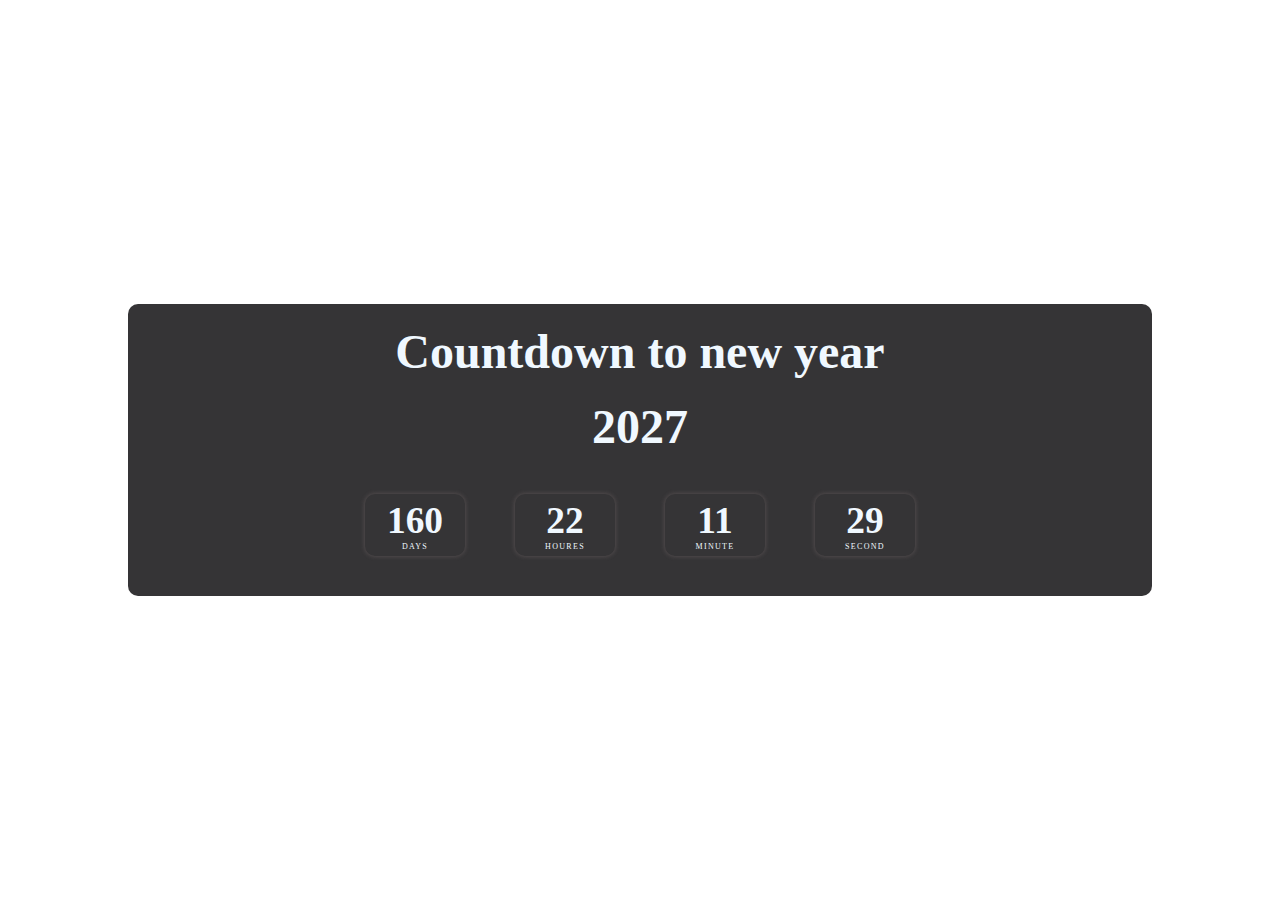
<file: index.html>
<!DOCTYPE html>
<html lang="en">
<head>
    <meta charset="UTF-8">
    <meta name="viewport" content="width=device-width, initial-scale=1.0">
    <link rel="stylesheet" href="style.css">
    <script src="script.js" defer></script>
    <title>New year countDown</title>
</head>
<body>
    <div class="main-container">
    <h1 class="main-heading">Countdown to new year</h1>
    <div class="year">2026</div>
    <div class="countdown">
        <div class="day btn">
            <h3>00</h3>
            <div class="text" >Days</div>
        </div>
        <div class="hour btn">
            <h3>00</h3>
            <div class="text">Houres</div>
        </div>
        <div class="minute btn">
            <h3>00</h3>
            <div class="text">Minute</div>
        </div>
        <div class="second btn">
            <h3>00</h3>
            <div class="text">Second</div>
        </div>
    </div>
   
</div>
    
</body>
</html>
</file>
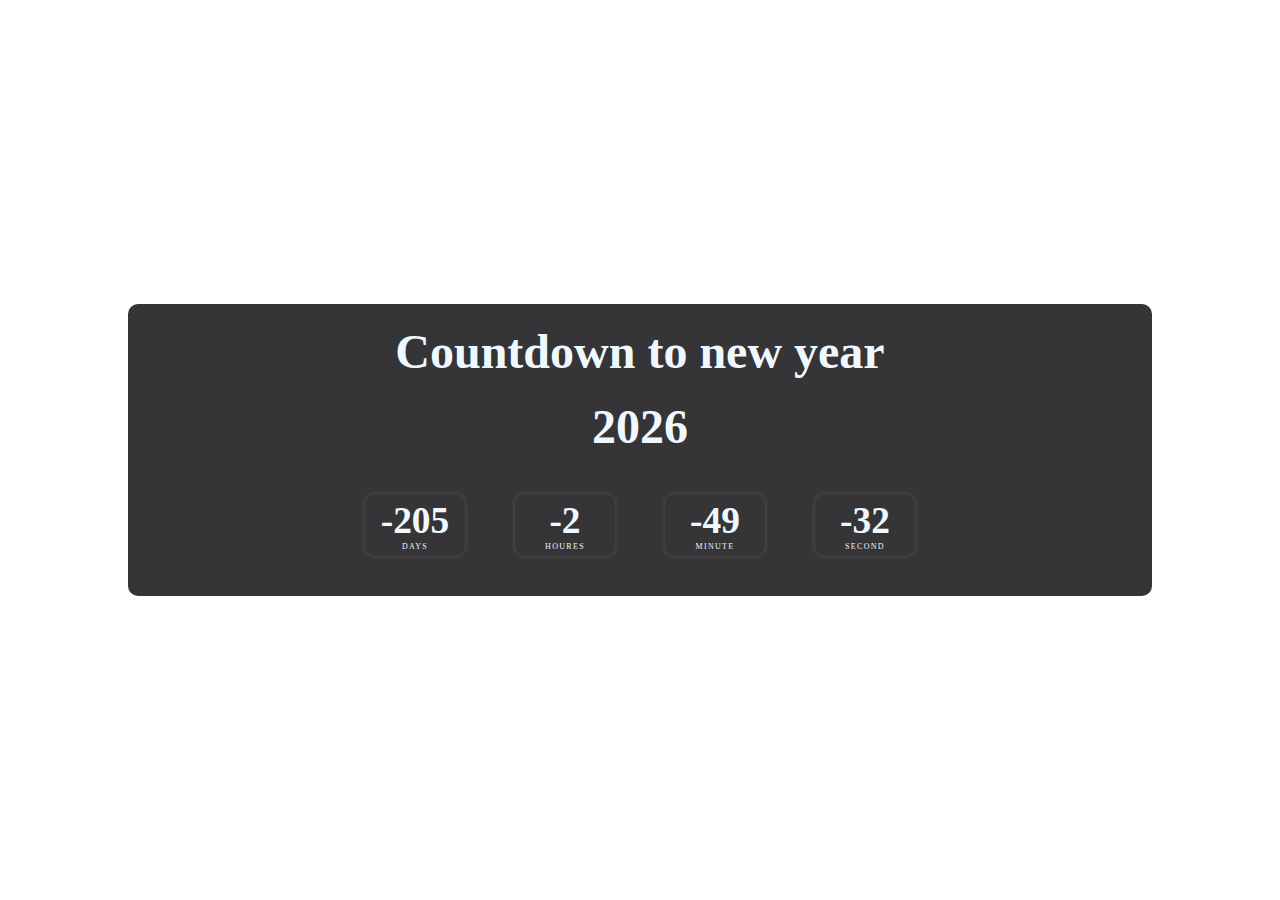
<file: 7)new year countdown/index.html>
<!DOCTYPE html>
<html lang="en">
<head>
    <meta charset="UTF-8">
    <meta name="viewport" content="width=device-width, initial-scale=1.0">
    <link rel="stylesheet" href="style.css">
    <script src="script.js" defer></script>
    <title>New year countDown</title>
</head>
<body>
    <div class="main-container">
    <h1 class="main-heading">Countdown to new year</h1>
    <div class="year">2026</div>
    <div class="countdown">
        <div class="day btn">
            <h3>00</h3>
            <div class="text" >Days</div>
        </div>
        <div class="hour btn">
            <h3>00</h3>
            <div class="text">Houres</div>
        </div>
        <div class="minute btn">
            <h3>00</h3>
            <div class="text">Minute</div>
        </div>
        <div class="second btn">
            <h3>00</h3>
            <div class="text">Second</div>
        </div>
    </div>
   
</div>
    
</body>
</html>
</file>
<file: style.css>
*{
    margin: 0px;
    padding: 0px;
    box-sizing: border-box;
}
body{
    width: 100%;
    height: 100vh;
    display: flex;
    align-items: center;
    justify-content: center;
  
}

.main-container{
    word-wrap: break-word;
    width: 80%;
    /* border: 1px solid red; */
    margin: 10px auto;
    padding: 20px;
    text-align: center;
    background-color: rgb(53, 52, 54);
    border-radius: 10px;
    color: aliceblue;

 
}

.main-heading{
    margin-bottom: 20px;
    font-size: 3rem;
}
.year{
    margin-bottom: 20px;
    font-size: 3rem;
    font-weight: bold;
}

.countdown{
    display: flex;
    align-items: center;
    justify-content: center;
    gap: 50px;
    /* border: 1px solid red; */
    padding: 20px;
    flex-wrap: wrap;
}
.countdown  .btn .text{
    font-size: 0.50rem; 
    letter-spacing: 1.30px;
    text-transform: uppercase;
    font-weight: 400;
}



.btn{
    /* background: #f2f2f2; */
    font-size: 2rem;
    /* border: 1px solid red; */
    box-shadow: 0px 0px 5px rgba(185, 161, 161, 0.3);
    border-radius: 10px;
    padding:5px;
    width: 100px;
}
</file>
<file: 7)new year countdown/style.css>
*{
    margin: 0px;
    padding: 0px;
    box-sizing: border-box;
}
body{
    width: 100%;
    height: 100vh;
    display: flex;
    align-items: center;
    justify-content: center;
  
}

.main-container{
    word-wrap: break-word;
    width: 80%;
    /* border: 1px solid red; */
    margin: 10px auto;
    padding: 20px;
    text-align: center;
    background-color: rgb(53, 52, 54);
    border-radius: 10px;
    color: aliceblue;

 
}

.main-heading{
    margin-bottom: 20px;
    font-size: 3rem;
}
.year{
    margin-bottom: 20px;
    font-size: 3rem;
    font-weight: bold;
}

.countdown{
    display: flex;
    align-items: center;
    justify-content: center;
    gap: 50px;
    /* border: 1px solid red; */
    padding: 20px;
    flex-wrap: wrap;
}
.countdown  .btn .text{
    font-size: 0.50rem; 
    letter-spacing: 1.30px;
    text-transform: uppercase;
    font-weight: 400;
}



.btn{
    /* background: #f2f2f2; */
    font-size: 2rem;
    /* border: 1px solid red; */
    box-shadow: 0px 0px 5px rgba(185, 161, 161, 0.3);
    border-radius: 10px;
    padding:5px;
    width: 100px;
}
</file>
